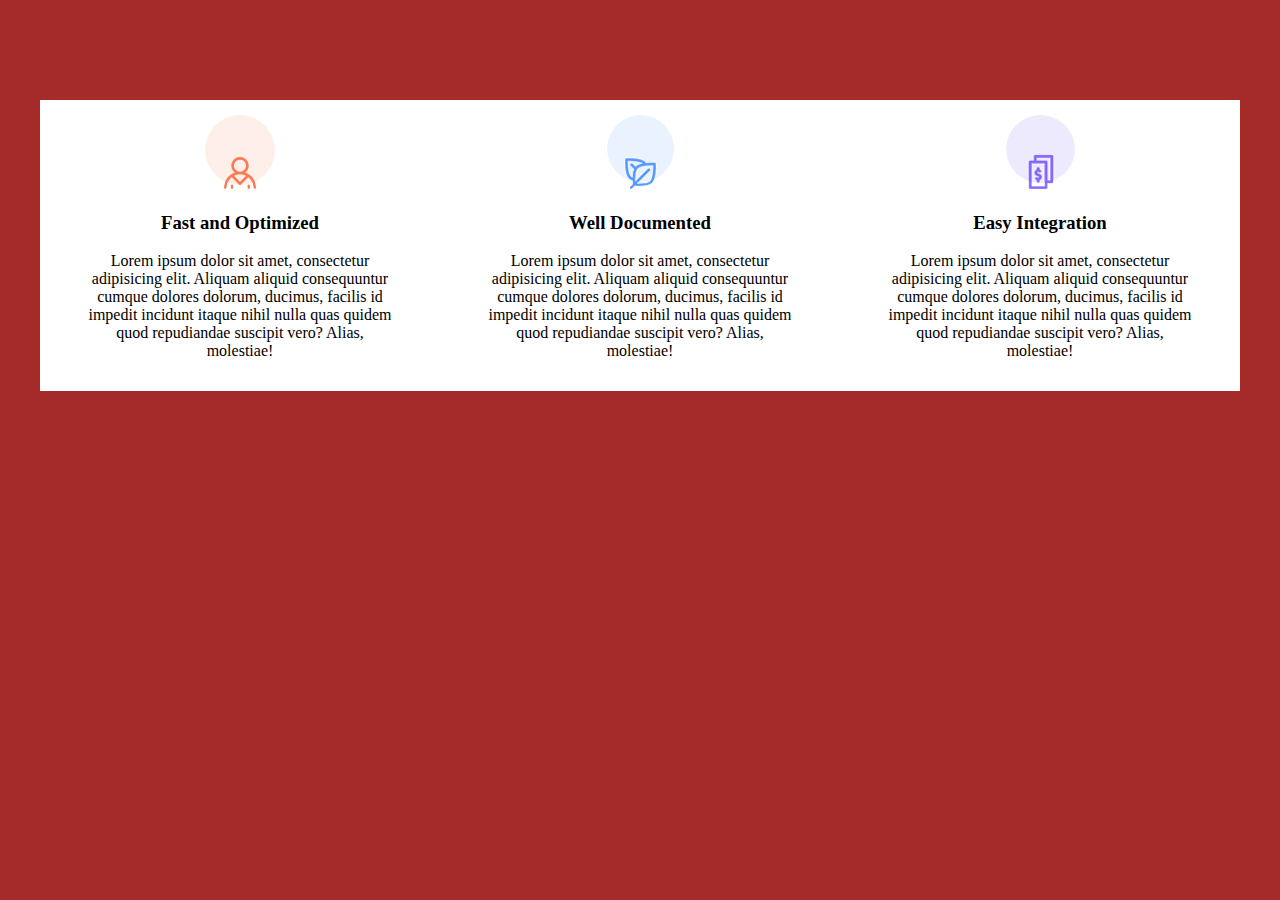
<file: index.html>
<!DOCTYPE html>
<html lang="en">
<head>
    <meta charset="UTF-8">
    <title>Title</title>
    <link rel="stylesheet" href="css/main.css">
</head>
<body>

<div class="text-block">

    <div class="text-block-item">
        <img src="rasmlar/21.png" alt="">
        <h3>Fast and Optimized</h3>
        <p>
            Lorem ipsum dolor sit amet, consectetur adipisicing elit.
            Aliquam aliquid consequuntur cumque dolores dolorum, ducimus,
            facilis id impedit incidunt itaque nihil nulla quas quidem
            quod repudiandae suscipit vero? Alias, molestiae!
        </p>
    </div>
    <div class="text-block-item">
        <img src="rasmlar/22.png" alt="">
        <h3>Well Documented</h3>
        <p>
            Lorem ipsum dolor sit amet, consectetur adipisicing elit.
            Aliquam aliquid consequuntur cumque dolores dolorum, ducimus,
            facilis id impedit incidunt itaque nihil nulla quas quidem
            quod repudiandae suscipit vero? Alias, molestiae!
        </p>
    </div>
    <div class="text-block-item">
        <img src="rasmlar/23.png" alt="">
        <h3>Easy Integration</h3>
        <p>
            Lorem ipsum dolor sit amet, consectetur adipisicing elit.
            Aliquam aliquid consequuntur cumque dolores dolorum, ducimus,
            facilis id impedit incidunt itaque nihil nulla quas quidem
            quod repudiandae suscipit vero? Alias, molestiae!
        </p>
    </div>
    <div class="clear"></div>
</div>

</body>
</html>
</file>
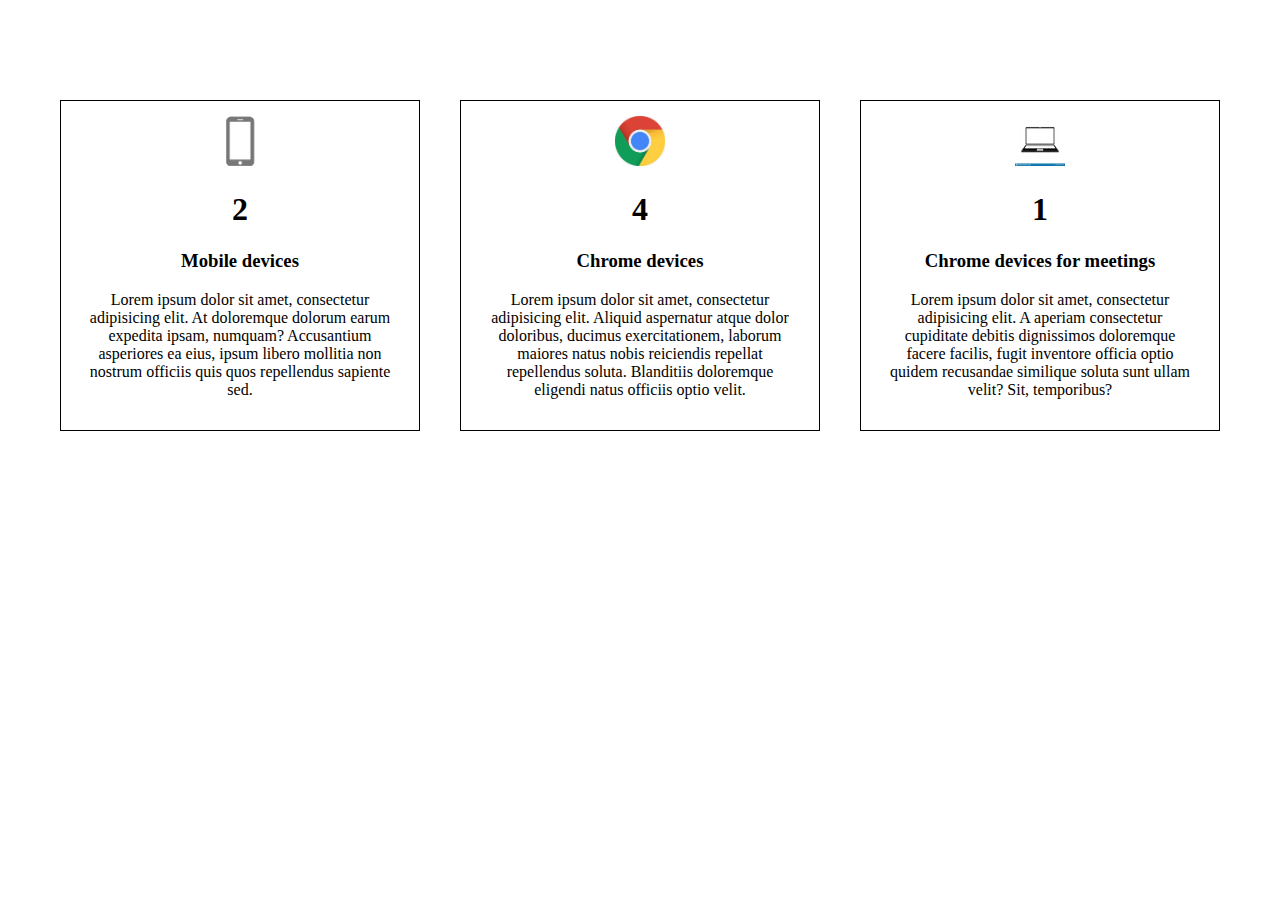
<file: index2.html>
<!DOCTYPE html>
<html lang="en">
<head>
    <meta charset="UTF-8">
    <title>Title</title>
    <link rel="stylesheet" href="css/main2.css">
</head>
<body>

<div class="text-block">

    <div class="text-block-item">
        <img src="rasmlar/te.png" width="50px" height="50px" alt="">
        <h1>2</h1>
        <h3>Mobile devices</h3>
        <p>
            Lorem ipsum dolor sit amet, consectetur adipisicing elit.
            At doloremque dolorum earum expedita ipsam, numquam?
            Accusantium asperiores ea eius, ipsum libero mollitia non
            nostrum officiis quis quos repellendus sapiente sed.
    </div>
    <div class="text-block-item">
        <img src="rasmlar/G.jpg" width="50px" height="50px" alt="">
        <h1>4</h1>
        <h3>Chrome devices</h3>
        <p>
            Lorem ipsum dolor sit amet, consectetur adipisicing elit.
            Aliquid aspernatur atque dolor doloribus, ducimus exercitationem,
            laborum maiores natus nobis reiciendis repellat repellendus soluta.
            Blanditiis doloremque eligendi natus officiis optio velit.
    </div>
    <div class="text-block-item">
        <img src="rasmlar/kom.png" width="50px" height=50px" alt="">
        <h1>1</h1>
        <h3>Chrome devices for meetings</h3>
        <p>
            Lorem ipsum dolor sit amet, consectetur adipisicing elit.
            A aperiam consectetur cupiditate debitis dignissimos doloremque
            facere facilis, fugit inventore officia optio quidem
            recusandae similique soluta sunt ullam velit? Sit, temporibus?
    </div>
    <div class="clear"></div>
</div>

</body>
</html>
</file>
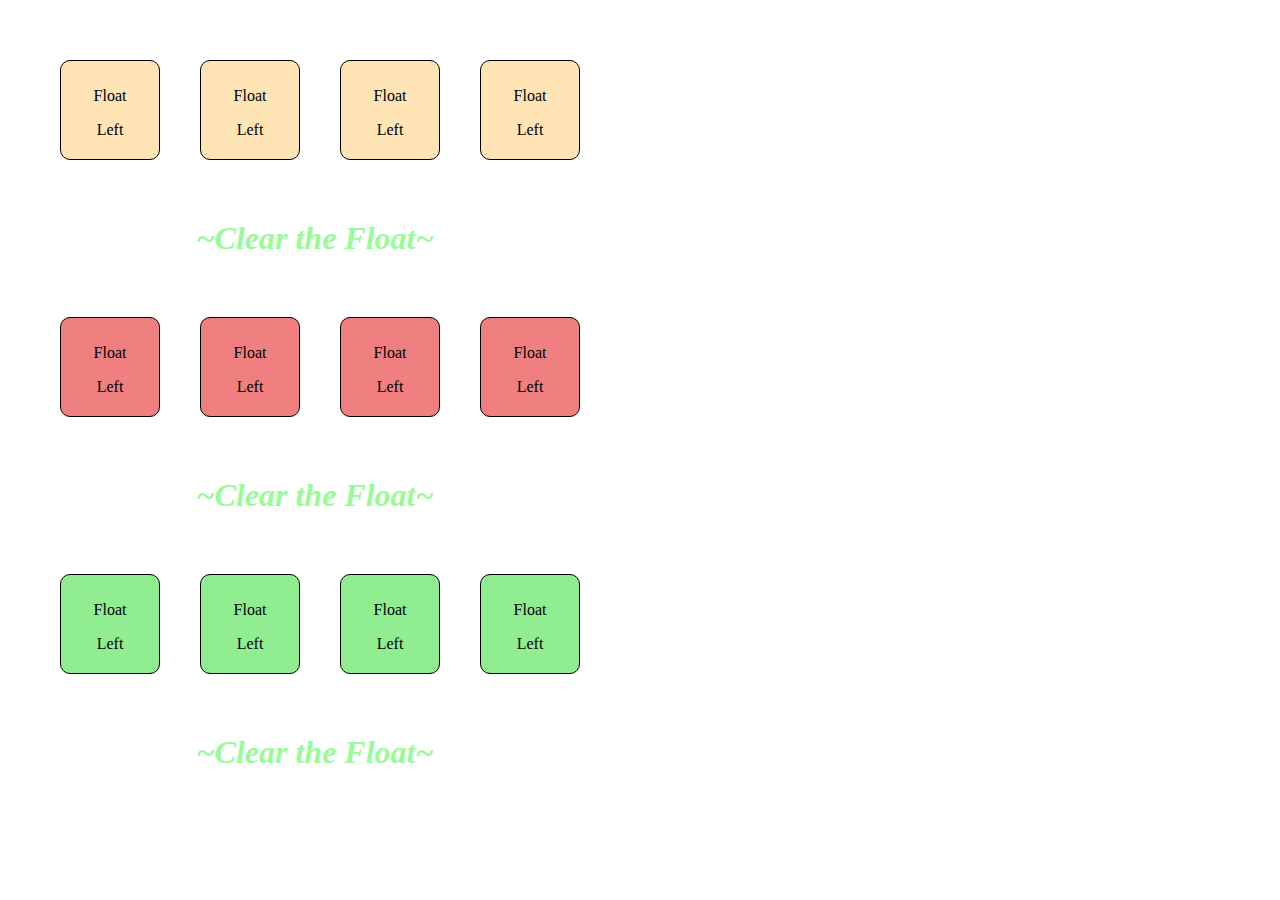
<file: index3.html>
<!DOCTYPE html>
<html lang="en">
<head>
    <meta charset="UTF-8">
    <title>Title</title>
    <link rel="stylesheet" href="css/main3.css">
</head>
<body>

<div class="text-block">
    <div class="text-block-item-1">
        <p>Float</p>
        <p>Left</p>
    </div>
    <div class="text-block-item-1">
        <p>Float</p>
        <p>Left</p>
    </div>
    <div class="text-block-item-1">
        <p>Float</p>
        <p>Left</p>
    </div>
    <div class="text-block-item-1">
        <p>Float</p>
        <p>Left</p>
    </div>
    <div class="clear"></div>
</div>
<h1><i>~Clear the Float~</i></h1>
<div class="text-block">
    <div class="text-block-item-2">
        <p>Float</p>
        <p>Left</p>
    </div>
    <div class="text-block-item-2">
        <p>Float</p>
        <p>Left</p>
    </div>
    <div class="text-block-item-2">
        <p>Float</p>
        <p>Left</p>
    </div>
    <div class="text-block-item-2">
        <p>Float</p>
        <p>Left</p>
    </div>
    <div class="clear"></div>
</div>
<h1><i>~Clear the Float~</i></h1>
<div class="text-block">
    <div class="text-block-item-3">
        <p>Float</p>
        <p>Left</p>
    </div>
    <div class="text-block-item-3">
        <p>Float</p>
        <p>Left</p>
    </div>
    <div class="text-block-item-3">
        <p>Float</p>
        <p>Left</p>
    </div>
    <div class="text-block-item-3">
        <p>Float</p>
        <p>Left</p>
    </div>
    <div class="clear"></div>
</div>
<h1><i>~Clear the Float~</i></h1>

</body>
</html>
</file>
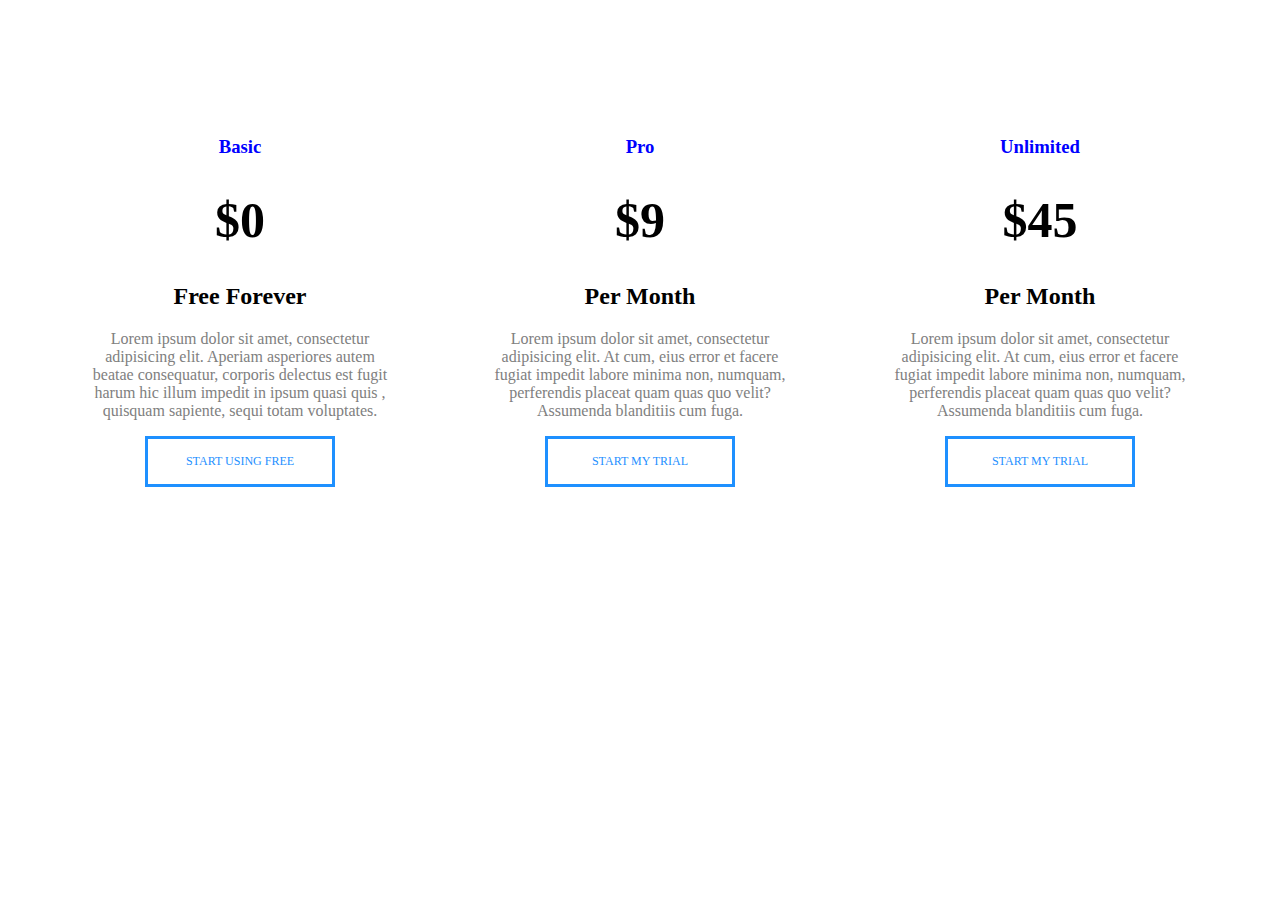
<file: index4.html>
<!DOCTYPE html>
<html lang="en">
<head>
    <meta charset="UTF-8">
    <title>Title</title>
    <link rel="stylesheet" href="css/main4.css">
</head>
<body>

<div class="text-block">
    <div class="text-block-item">
<H3 style="color: blue">Basic</H3>
        <h1 class="sa">$0</h1>
        <h2>Free Forever</h2>
        <p>
            Lorem ipsum dolor sit amet, consectetur adipisicing elit.
            Aperiam asperiores autem beatae consequatur, corporis delectus
            est fugit harum hic illum impedit in ipsum quasi quis
            , quisquam sapiente, sequi totam voluptates.
        </p>
        <p class="sad">START USING FREE</p>
    </div>
    <div class="text-block-item">
<H3 style="color: blue">Pro</H3>
        <h1 class="sa">$9</h1>
        <h2>Per Month</h2>
        <p>
            Lorem ipsum dolor sit amet, consectetur adipisicing elit.
            At cum, eius error et facere fugiat impedit labore minima non,
            numquam, perferendis placeat quam quas quo velit?
            Assumenda blanditiis cum fuga.
        </p>
        <p class="sad">START MY TRIAL</p>
    </div>
    <div class="text-block-item">
<H3 style="color: blue">Unlimited</H3>
        <h1 class="sa">$45</h1>
        <h2>Per Month</h2>
        <p>
            Lorem ipsum dolor sit amet, consectetur adipisicing elit.
            At cum, eius error et facere fugiat impedit labore minima non,
            numquam, perferendis placeat quam quas quo velit?
            Assumenda blanditiis cum fuga.
        </p>
        <p class="sad">START MY TRIAL</p>
    </div>
</div>

</body>
</html>
</file>
<file: css/main.css>
body{
    background-color: brown;
}
.text-block{
    width: 1200px;
    margin: 100px auto;
    background-color: white;
}
.text-block-item{
    width: 30%;
    /*border: 1px solid black;*/
    padding: 15px 25px;
    box-sizing: border-box;
    text-align: center;
    float: left;
    margin: 0 20px;
}
.clear{
    clear: both;
}
</file>
<file: css/main2.css>
body{
    background-color: white;
}
.text-block{
    width: 1200px;
    margin: 100px auto;
    background-color: white;
}
.text-block-item{
    width: 30%;
    border: 1px solid black;
    padding: 15px 25px;
    box-sizing: border-box;
    text-align: center;
    float: left;
    margin: 0 20px;
}
.clear{
    clear: both;
}
</file>
<file: css/main3.css>
.text-block{
    width: 1200px;
    margin: 50px auto;
}
.text-block-item-1{
    width: 100px;
    height: 100px;
    text-align: center;
    float: left;
    box-sizing: border-box;
    border: 1px solid black;
    background-color: moccasin;
    border-radius: 10px;
    padding: 10px 20px;
    margin: 10px 20px;
}
.text-block-item-2{
    width: 100px;
    height: 100px;
    text-align: center;
    float: left;
    box-sizing: border-box;
    border: 1px solid black;
    background-color: lightcoral;
    border-radius: 10px;
    padding: 10px 20px;
    margin: 10px 20px;
}
.text-block-item-3{
    width: 100px;
    height: 100px;
    text-align: center;
    float: left;
    box-sizing: border-box;
    border: 1px solid black;
    background-color: lightgreen;
    border-radius: 10px;
    padding: 10px 20px;
    margin: 10px 20px;
}
.clear{
    clear: both;
}
h1{
    color: palegreen;
    text-align: center;
    padding-right: 650px;
}
</file>
<file: css/main4.css>
.text-block{
    width: 1200px;
    margin: 100px auto;
    background-color: white;
}
.text-block-item{
    width: 30%;
    border: 1px solid white;
    padding: 16px 24px;
    box-sizing: border-box;
    text-align: center;
    float: left;
    margin: 0 20px;
}
.clear{
    clear: both;
}
.da{
    color: dodgerblue;
}
.sa{
    font-size: 50px;
}
.sad{
    border: 3px solid dodgerblue;
    color: dodgerblue;
    padding: 15px 30px;
    margin: 10px 60px;
    font-size: 12px;
}
p{
    color: gray;
}
</file>
